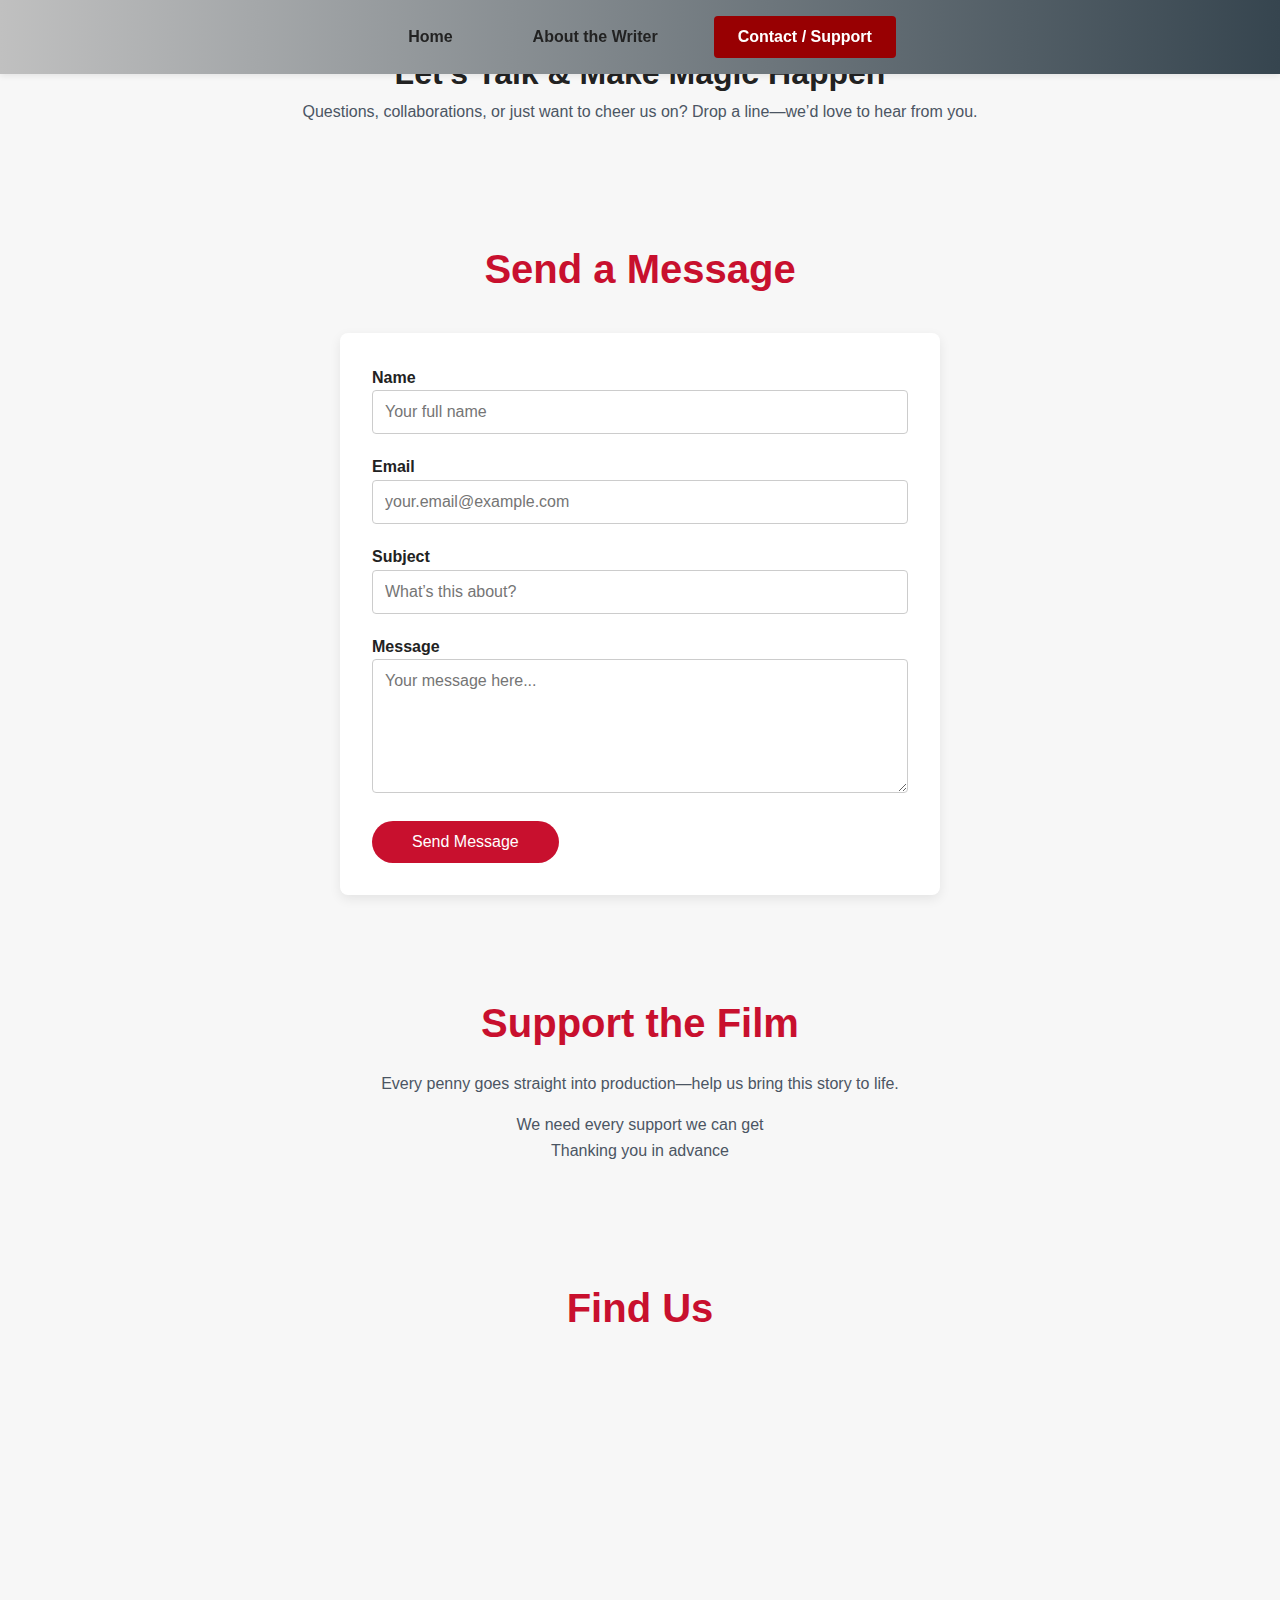
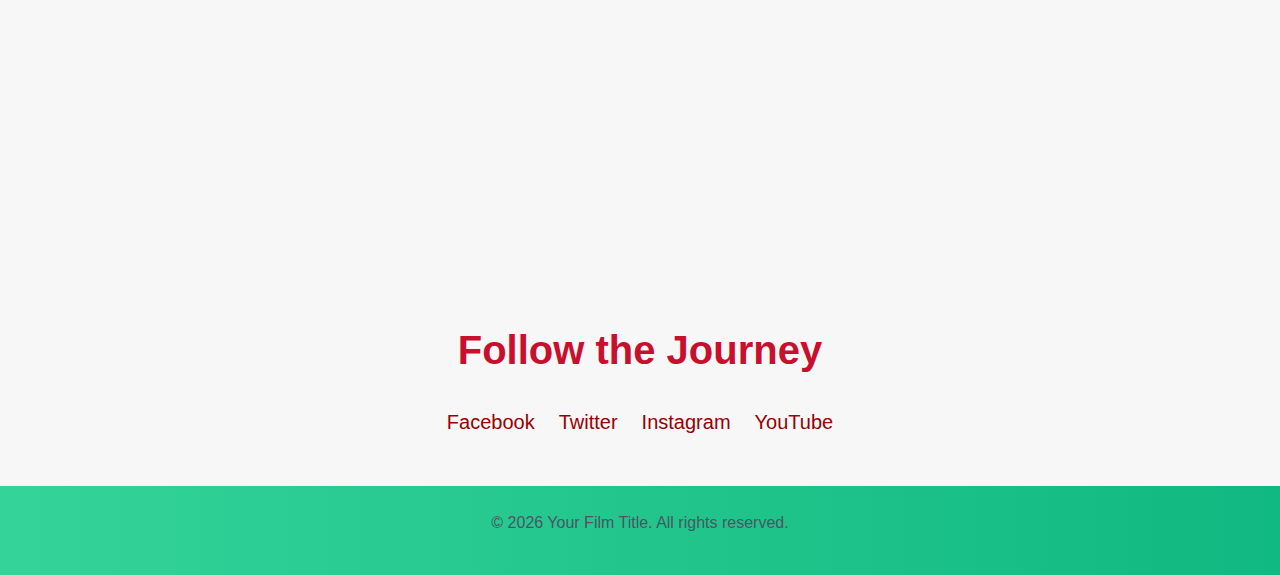
<file: contact.html>
<!DOCTYPE html>
<html lang="en">
<head>
  <meta charset="UTF-8">
  <meta name="viewport" content="width=device-width, initial-scale=1.0">
  <title>Contact / Support Us – YOUR FILM TITLE</title>
  <!-- CSS -->
  <link rel="stylesheet" href="style.css">
</head>

<body>
  <!-- SAME NAVIGATION -->
  <nav class="main-nav">
    <a href="index.html" class="nav-link">Home</a>
    <a href="about.html" class="nav-link">About the Writer</a>
    <a href="contact.html" class="nav-link active">Contact / Support</a>
  </nav>

  <!-- HEADLINE -->
  <section id="contact-hero" class="contact-hero">
    <div class="container">
      <h1>Let’s Talk & Make Magic Happen</h1>
      <p>Questions, collaborations, or just want to cheer us on? Drop a line—we’d love to hear from you.</p>
    </div>
  </section>

<!-- CONTACT FORM -->
<section id="contact-form" class="contact-form">
  <div class="container">
    <h2>Send a Message</h2>
    <form action="https://formsubmit.co/lordsonanson39@gmail.com" method="POST" class="support-form">
      <!-- spam protection -->
      <input type="text" name="_honey" style="display:none">
      <!-- disable captcha -->
      <input type="hidden" name="_captcha" value="false">

      <label>
        Name
        <input type="text" name="name" placeholder="Your full name" required>
      </label>

      <label>
        Email
        <input type="email" name="email" placeholder="your.email@example.com" required>
      </label>

      <label>
        Subject
        <input type="text" name="subject" placeholder="What’s this about?" required>
      </label>

      <label>
        Message
        <textarea name="message" rows="6" placeholder="Your message here..." required></textarea>
      </label>
<a href="">
      <button type="submit" class="btn-submit" >Send Message</button> </a> 
    </form>
  </div>
</section>
    </div>
  </section>

  <!-- SUPPORT / DONATE -->
  <section id="support" class="support">
    <div class="container">
      <h2>Support the Film</h2>
      <p>Every penny goes straight into production—help us bring this story to life.</p>
      <p>
        We need every support we can get <br>
        Thanking you in advance 
      </p>
      
    </div>
  </section>

  <!-- FIND US -->
  <section id="find-us" class="find-us">
    <div class="container">
      <h2>Find Us</h2>
      <!-- Embed your exact location below -->
      <div class="map-embed">
      <iframe
  src="https://maps.google.com/maps?q=6.435775,3.376841&hl=en&z=16&amp;output=embed"
  width="100%"
  height="450"
  style="border:0;"
  allowfullscreen=""
  loading="lazy"
  referrerpolicy="no-referrer-when-downgrade"
  class="map-embed">
</iframe>
      </div>
    </div>
  </section>

  <!-- SOCIAL ICONS (reuse same class names) -->
  <section id="social-contact" class="social-contact">
    <div class="container">
      <h2>Follow the Journey</h2>
      <div class="social-links">
        <a href="https://www.facebook.com/share/1FbmAWb4kF/" target="_blank" class="social-link">Facebook</a>
        <a href="https://x.com/Lordson93093294?t=_22mWKcgrWdzWNqhqgx7wg&s=09"  target="_blank" class="social-link">Twitter</a>
        <a href="https://www.instagram.com/raphsodyinc" target="_blank" class="social-link">Instagram</a>
        <a href="https://youtube.com/@oracle_la?si=c2WbWmyiDqo-L9B3"  target="_blank" class="social-link">YouTube</a>
      </div>
    </div>
  </section>

  <!-- SAME FOOTER -->
  <footer class="site-footer">
    <p>&copy; <span id="year"></span> Your Film Title. All rights reserved.</p>
  </footer>

  <!-- JavaScript -->
<script src="script.js" defer></script>
</body>
</html>
</file>
<file: style.css>
/* ==========  ROOT & RESET  ========== */
:root {
  --leaf: #980002;
  --red: #C8102E;
  --white: #fff;
  --gray: #f7f7f7;
  --dark: #222;
  --font: 'Inter', sans-serif;
}

* {
  margin: 0;
  padding: 0;
  box-sizing: border-box;
  font-family: var(--font);
}

html {
  scroll-behavior: smooth;
}

body {
  background: var(--gray);
  color: var(--dark);
  line-height: 1.6;
  display: flex;
  flex-direction: column;
  min-height: 100vh;
}

a {
  text-decoration: none;
  color: inherit;
  transition: color 0.3s;
}

img {
  max-width: 100%;
  display: block;
}

/* ==========  NAVIGATION  ========== */
.main-nav {
  position: fixed;
  top: 0;
  left: 0;
  width: 100%;
  background: linear-gradient(90deg, #C0C0C0 0%, #36454F 100%);
  box-shadow: 0 2px 6px rgba(0, 0, 0, .08);
  z-index: 1000;
  display: flex;
  justify-content: center;
  gap: 2rem;
  padding: 1rem;
}

.nav-link {
  font-weight: 600;
  color: var(--dark);
  padding: 0.5rem 1rem;
  border-radius: 4px;
  transition: background 0.3s;
}

.nav-link:hover,
.nav-link.active {
  background: var(--leaf);
  color: var(--white);
}

/* ==========  INDEX PAGE  ========== */
.key-art {
  margin-top: 4rem; /* nav height */
  text-align: center;
  padding: 2rem 1rem;
}

.key-art-img {
  width: 100%;
  max-height: 70vh;
  object-fit: cover;
  border-radius: 8px;
  box-shadow: 0 10px 25px rgba(0, 0, 0, .1);
}

.logline {
  padding: 3rem 1rem;
  text-align: center;
}

.logline-text {
  font-size: clamp(1.5rem, 4vw, 2.2rem);
  font-weight: 700;
  color: var(--leaf);
}

.synopsis,
.cast-crew,
.social,
.about-writer,
.bio,
.philosophy,
.previous-works,
.fun-facts,
.cta-writer,
.contact-hero,
.contact-form,
.support,
.find-us,
.social-contact {
  padding: 3rem 1rem;
}

.container {
  max-width: 1200px;
  margin: 0 auto;
}

h2 {
  font-size: 2rem;
  margin-bottom: 1rem;
  color: var(--red);
  text-align: center;
}

p {
  margin-bottom: 1rem;
  color: #4b5563;
}

/* ---------- CARDS ---------- */
.cards {
  display: grid;
  grid-template-columns: repeat(auto-fit, minmax(220px, 1fr));
  gap: 2rem;
  margin-top: 2rem;
}

.card {
  background: var(--white);
  border-radius: 8px;
  overflow: hidden;
  text-align: center;
  box-shadow: 0 4px 12px rgba(0, 0, 0, .08);
  transition: transform 0.3s;
}

.card:hover {
  transform: translateY(-5px);
}

.headshot,
.writer-portrait {
  width: 100%;
  height: 280px;
  object-fit: cover;
}

.card h3,
.writer-name {
  margin: 1rem 0 0.25rem;
  font-size: 1.25rem;
  color: var(--dark);
}

.role {
  color: var(--leaf);
  margin-bottom: 1rem;
}

/* ---------- ABOUT WRITER ---------- */
.writer-hero {
  margin-top: 4rem;
  text-align: center;
  padding: 3rem 1rem;
}

.writer-portrait {
  width: 200px;
  height: 200px;
  border-radius: 50%;
  margin: 0 auto 1.5rem;
  box-shadow: 0 8px 20px rgba(0, 0, 0, .1);
}

.writer-tagline {
  font-style: italic;
  color: var(--leaf);
  margin-top: 0.5rem;
}

blockquote {
  border-left: 4px solid var(--leaf);
  padding-left: 1rem;
  margin: 1.5rem 0;
  font-style: italic;
  color: #4b5563;
}

.works-list,
.facts-list {
  list-style: none;
  max-width: 700px;
  margin: 1.5rem auto 0;
  text-align: left;
}

.works-list li,
.facts-list li {
  margin-bottom: 0.75rem;
}

/* ---------- CONTACT / SUPPORT ---------- */
.contact-hero,
.support,
.find-us,
.social-contact {
  text-align: center;
}

.support-form {
  max-width: 600px;
  margin: 2rem auto 0;
  display: flex;
  flex-direction: column;
  gap: 1rem;
}

.support-form label {
  font-weight: 600;
  color: var(--dark);
}

.support-form input,
.support-form textarea {
  padding: 0.75rem;
  border: 1px solid #ccc;
  border-radius: 4px;
  font-size: 1rem;
  resize: vertical;
}

.btn-submit,
.btn-support {
  align-self: center;
  background: var(--red);
  color: var(--white);
  border: none;
  padding: 0.75rem 2rem;
  font-size: 1rem;
  border-radius: 50px;
  cursor: pointer;
  transition: background 0.3s;
}

.btn-submit:hover,
.btn-support:hover {
  background: #a00d26;
}

.map-embed {
  width: 100%;
  height: 450px;
  border: 0;
  border-radius: 8px;
  margin-top: 2rem;
}

/* ---------- SOCIAL LINKS ---------- */
.social-links {
  display: flex;
  justify-content: center;
  gap: 1.5rem;
  margin-top: 1.5rem;
}

.social-link {
  font-size: 1.25rem;
  color: var(--leaf);
  transition: color 0.3s;
}

.social-link:hover {
  color: var(--red);
}

/* ---------- FOOTER ---------- */
.site-footer {
  background: linear-gradient(90deg, #34d399 0%, #10b981 100%);
  color: var(--dark);
  text-align: center;
  padding: 1.5rem;
  margin-top: auto; /* sticks to bottom */
}

/* ---------- RESPONSIVE ---------- */
@media (min-width: 768px) {
  .nav-link {
    padding: 0.5rem 1.5rem;
  }
  h2 {
    font-size: 2.5rem;
  }
  .key-art-img {
    max-height: 60vh;
  }
}
/* ========== CONTACT-FORM STYLES (matches your palette) ========== */
.contact-form {
  padding: 3rem 1rem;
  background: var(--gray);
}

.contact-form .container {
  max-width: 700px;
  margin: 0 auto;
}

.contact-form h2 {
  text-align: center;
  margin-bottom: 2rem;
  color: var(--red);
}

/* the form itself */
.support-form {
  display: flex;
  flex-direction: column;
  gap: 1.25rem;
  background: var(--white);
  padding: 2rem;
  border-radius: 8px;
  box-shadow: 0 4px 12px rgba(0, 0, 0, .08);
}

.support-form label {
  font-weight: 600;
  color: var(--dark);
}

.support-form input,
.support-form textarea {
  width: 100%;
  padding: 0.75rem;
  border: 1px solid #ccc;
  border-radius: 4px;
  font-size: 1rem;
  transition: border-color 0.3s;
}

.support-form input:focus,
.support-form textarea:focus {
  outline: none;
  border-color: var(--leaf);
}

/* the button */
.btn-submit {
  align-self: center;
  background: var(--red);
  color: var(--white);
  border: none;
  padding: 0.75rem 2.5rem;
  font-size: 1rem;
  border-radius: 50px;
  cursor: pointer;
  transition: background 0.3s;
}

.btn-submit:hover {
  background: #a00d26;
}

/* tiny success message (optional) */
#formStatus {
  margin-top: 1rem;
  color: var(--leaf);
  font-weight: 600;
  display: none;
}
</file>
